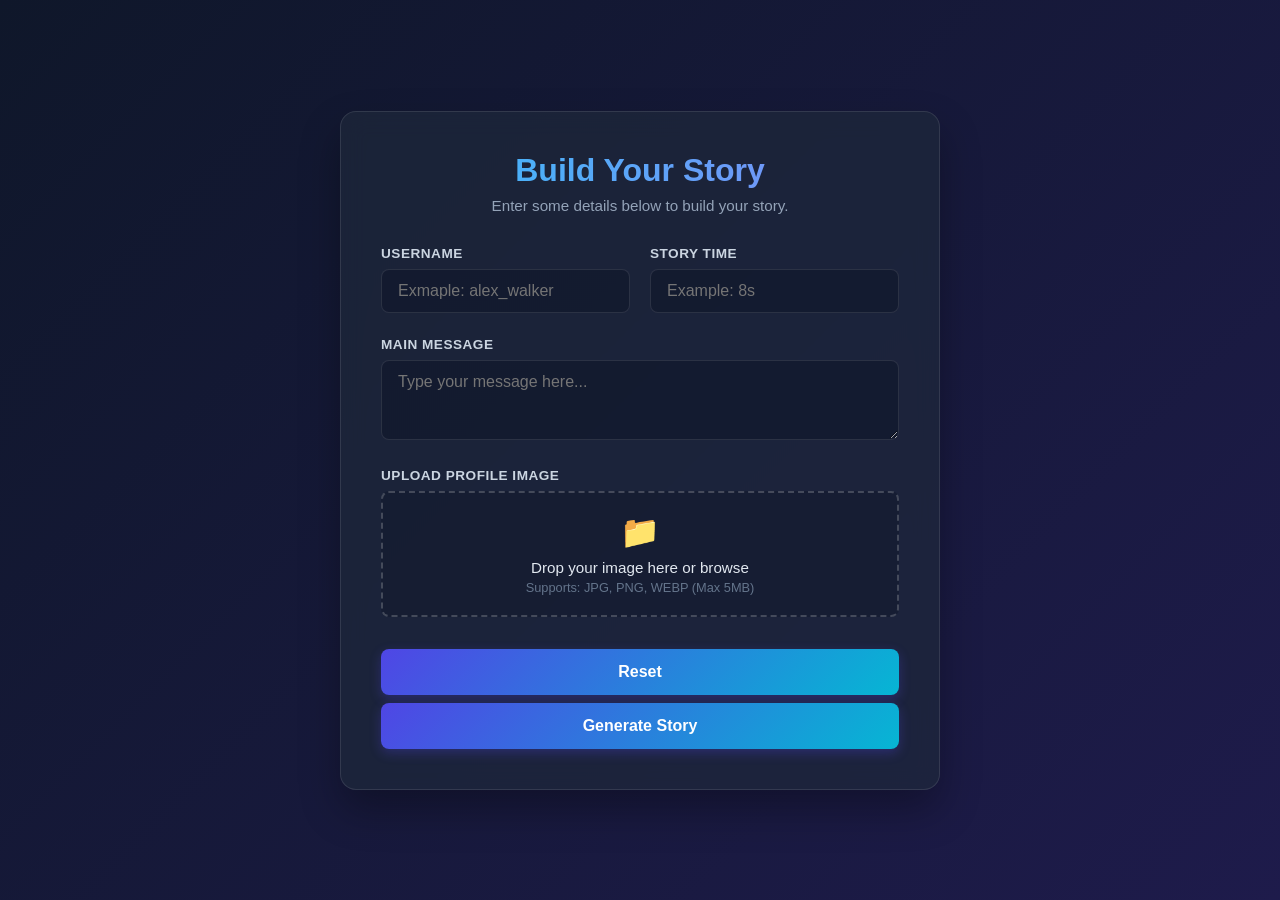
<file: index.html>
<!DOCTYPE html>
<html lang="en">
<head>
    <meta charset="UTF-8">
    <meta name="viewport" content="width=device-width, initial-scale=1.0">
    <title>Build Your Story</title>
    <link rel="stylesheet" href="form.css">
       
</head>
<body>

    <div class="form-container">
        <div class="form-header">
            <h2>Build Your Story</h2>
            <p>Enter some details below to build your story.</p>
        </div>

        <form>
            
            <!-- Responsive Row: Username and Time-Only -->
            <div class="form-row">
                <div class="form-group">
                    <label for="usernameInput">Username</label>
                    <input type="text" id="usernameInput" name="username" placeholder="Exmaple: alex_walker" required >
                </div>

                <div class="form-group">
                    <label for="storyTimeInput">Story Time</label>
                    <input type="text" id="storyTimeInput" name="story_time" placeholder="Example: 8s" required >
                </div>
            </div>

            <!-- Full Width Message Input -->
            <div class="form-group">
                <label for="mainTextInput">Main Message</label>
                <textarea id="mainTextInput" name="message" placeholder="Type your message here..." required></textarea>
            </div>

            <!-- Modern Image File Upload Input -->
            <div class="form-group">
                <label for="profileInput">Upload Profile Image</label>
                <div class="file-upload-wrapper">
                    <div class="file-upload-label">
                        <div class="file-upload-icon">📁</div>
                        <span class="file-upload-text">Drop your image here or browse</span>
                        <span class="file-upload-hint">Supports: JPG, PNG, WEBP (Max 5MB)</span>
                    </div>
                    <input type="file" id="profileInput" name="story_image" class="file-upload-input" accept="image/*">
                </div>
            </div>

            <!-- Submit Button -->
             <button type="reset" class="reset-btn">Reset</button>
            <button type="button" onclick="generateStory()" class="submit-btn" >Generate Story</button>
        </form>
    </div>

    <script src="script.js"></script>

</body>
</html>
</file>
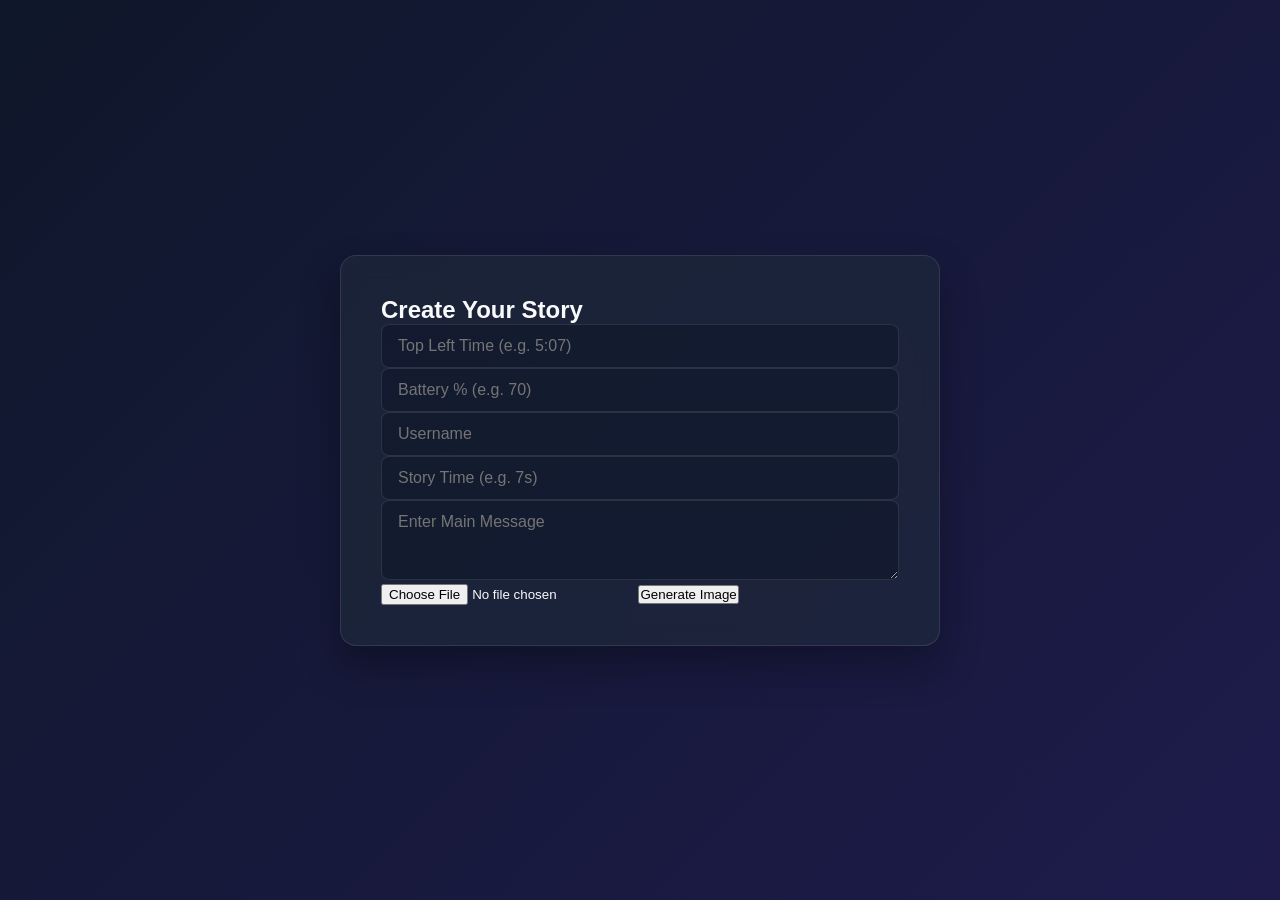
<file: form.html>
<!doctype html>
<html lang="en">

<head>
    <meta charset="UTF-8" />
    <meta name="viewport" content="width=device-width, initial-scale=1.0" />
    <title>Document</title>
    <link rel="stylesheet" href="form.css">
</head>

<body class="form-body">
    <div class="form-container">
        <h2>Create Your Story</h2>

        <input type="text" id="timeInput" placeholder="Top Left Time (e.g. 5:07)" />
        <input type="text" id="batteryInput" placeholder="Battery % (e.g. 70)" />
        <input type="text" id="usernameInput" placeholder="Username" />
        <input type="text" id="storyTimeInput" placeholder="Story Time (e.g. 7s)" />
        <textarea id="mainTextInput" placeholder="Enter Main Message"></textarea>
        <input type="file" id="profileInput" />

        <button onclick="generateStory()">Generate Image</button>
    </div>

    <script src="script.js"></script>
</body>

</html>
</file>
<file: form.css>
/* Modern Reset & Base Styles */
        * {
            margin: 0;
            padding: 0;
            box-sizing: border-box;
            font-family: 'Segoe UI', Roboto, Helvetica, Arial, sans-serif;
        }

        body {
            min-height: 100vh;
            display: flex;
            justify-content: center;
            align-items: center;
            background: linear-gradient(135deg, #0f172a 0%, #1e1b4b 100%);
            padding: 24px 20px;
            color: #f8fafc;
        }

        /* Form Container (Glassmorphism Effect) */
        .form-container {
            width: 100%;
            max-width: 600px;
            background: rgba(30, 41, 59, 0.7);
            backdrop-filter: blur(12px);
            -webkit-backdrop-filter: blur(12px);
            border: 1px solid rgba(255, 255, 255, 0.1);
            border-radius: 16px;
            padding: 40px;
            box-shadow: 0 20px 40px rgba(0, 0, 0, 0.3);
        }

        .form-header {
            text-align: center;
            margin-bottom: 32px;
        }

        .form-header h2 {
            font-size: 2rem;
            font-weight: 700;
            background: linear-gradient(to right, #38bdf8, #818cf8);
            -webkit-background-clip: text;
            -webkit-text-fill-color: transparent;
            margin-bottom: 8px;
        }

        .form-header p {
            color: #94a3b8;
            font-size: 0.95rem;
        }

        /* Form Groups & Inputs */
        .form-group {
            position: relative;
            margin-bottom: 24px;
        }

        /* Responsive Row for Desktop */
        .form-row {
            display: flex;
            gap: 20px;
        }

        .form-row .form-group {
            flex: 1;
        }

        label {
            display: block;
            font-size: 0.85rem;
            font-weight: 600;
            margin-bottom: 8px;
            color: #cbd5e1;
            text-transform: uppercase;
            letter-spacing: 0.5px;
        }

        input[type="text"],
        textarea {
            width: 100%;
            padding: 12px 16px;
            background: rgba(15, 23, 42, 0.6);
            border: 1px solid rgba(255, 255, 255, 0.1);
            border-radius: 8px;
            color: #fff;
            font-size: 1rem;
            transition: all 0.3s ease;
            outline: none;
        }

        /* Custom styling for Time Input Icon */
        input[type="time"]::-webkit-calendar-picker-indicator {
            filter: invert(1) sepia(1) saturate(5) hue-rotate(175deg);
            cursor: pointer;
        }

        textarea {
            resize: vertical;
            min-height: 80px;
        }

        /* Input Focus Glow Effects */
        input:focus,
        textarea:focus {
            border-color: #6366f1;
            box-shadow: 0 0 0 3px rgba(99, 102, 241, 0.25);
            background: rgba(15, 23, 42, 0.8);
        }

        /* Modern Custom File Upload Zone */
        .file-upload-wrapper {
            position: relative;
            width: 100%;
        }

        .file-upload-label {
            display: flex;
            flex-direction: column;
            align-items: center;
            justify-content: center;
            width: 100%;
            padding: 20px;
            background: rgba(15, 23, 42, 0.4);
            border: 2px dashed rgba(255, 255, 255, 0.2);
            border-radius: 8px;
            cursor: pointer;
            transition: all 0.3s ease;
            text-align: center;
        }

        /* Hide the ugly default input */
        .file-upload-input {
            position: absolute;
            top: 0;
            left: 0;
            width: 100%;
            height: 100%;
            opacity: 0;
            cursor: pointer;
        }

        .file-upload-icon {
            font-size: 2rem;
            margin-bottom: 8px;
            color: #818cf8;
            transition: transform 0.3s ease;
        }

        .file-upload-text {
            color: #e2e8f0;
            font-size: 0.95rem;
            font-weight: 500;
        }

        .file-upload-hint {
            color: #64748b;
            font-size: 0.8rem;
            margin-top: 4px;
        }

        /* File Upload Hover & Focus Effects */
        .file-upload-wrapper:hover .file-upload-label {
            border-color: #6366f1;
            background: rgba(15, 23, 42, 0.6);
        }

        .file-upload-wrapper:hover .file-upload-icon {
            transform: translateY(-3px);
            color: #38bdf8;
        }

        /* Premium Gradient Button */
        .submit-btn {
            width: 100%;
            padding: 14px;
            background: linear-gradient(135deg, #4f46e5 0%, #06b6d4 100%);
            border: none;
            border-radius: 8px;
            color: white;
            font-size: 1rem;
            font-weight: 600;
            cursor: pointer;
            transition: all 0.3s ease;
            box-shadow: 0 4px 12px rgba(79, 70, 229, 0.3);
            margin-top: 8px;
        }

        .submit-btn:hover {
            transform: translateY(-2px);
            box-shadow: 0 6px 20px rgba(79, 70, 229, 0.4);
            filter: brightness(1.1);
        }

        .submit-btn:active {
            transform: translateY(0);
        }

        /* Reset btn style  */

        .reset-btn {
            width: 100%;
            padding: 14px;
            background: linear-gradient(135deg, #4f46e5 0%, #06b6d4 100%);
            border: none;
            border-radius: 8px;
            color: white;
            font-size: 1rem;
            font-weight: 600;
            cursor: pointer;
            transition: all 0.3s ease;
            box-shadow: 0 4px 12px rgba(79, 70, 229, 0.3);
            margin-top: 8px;
        }

        .reset-btn:hover {
            transform: translateY(-2px);
            box-shadow: 0 6px 20px rgba(79, 70, 229, 0.4);
            filter: brightness(1.1);
        }

        .reset-btn:active {
            transform: translateY(0);
        }

        /* Responsive Breakpoints (Mobile Optimization) */
        @media (max-width: 768px) {
            .form-container {
                padding: 24px;
            }
            
            .form-row {
                flex-direction: column;
                gap: 0;
            }
            
            .form-header h2 {
                font-size: 1.6rem;
            }
        }
</file>
